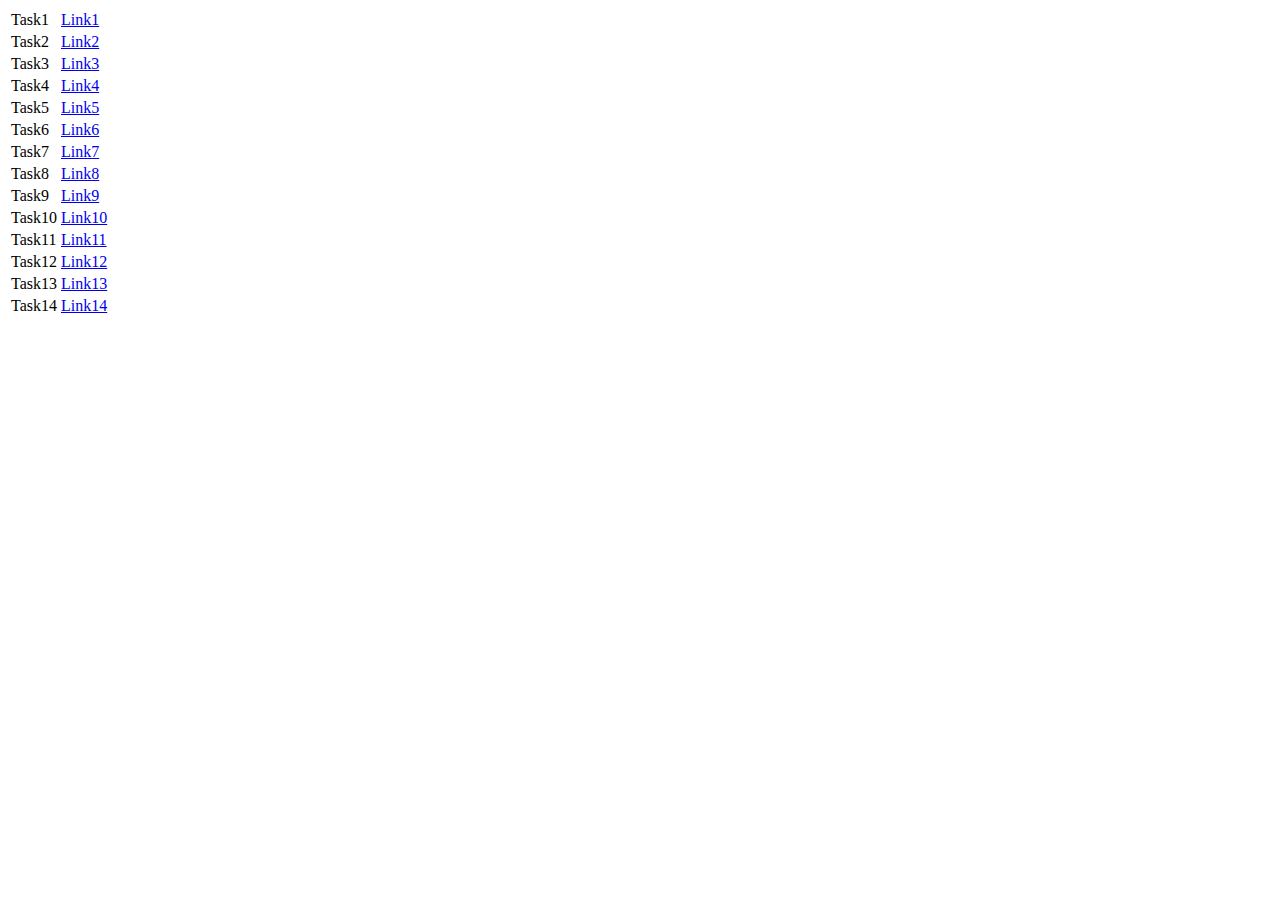
<file: index.html>
<!DOCTYPE html>
<html lang="en">
<head>
    <meta charset="UTF-8">
    <meta name="viewport" content="width=device-width, initial-scale=1.0">
    <title>Document</title>
</head>
<body>
    <table>
        <tr>
            <td>Task1</td>
            <td><a href="./task-1 bs.html">Link1</a></td>
        </tr>
        <tr>
            <td>Task2</td>
            <td><a href="./task-2 bs.html">Link2</a></td>
        </tr>
        <tr>
            <td>Task3</td>
            <td><a href="./task-3 bs.html">Link3</a></td>
        </tr>
        <tr>
            <td>Task4</td>
            <td><a href="./task-4 bs.html">Link4</a></td>
        </tr>
        <tr>
            <td>Task5</td>
            <td><a href="./task-5 bs.html">Link5</a></td>
        </tr>
        <tr>
            <td>Task6</td>
            <td><a href="./task-6 bs.html">Link6</a></td>
        </tr>
        <tr>
            <td>Task7</td>
            <td><a href="./JT1.html">Link7</a></td>
        </tr>
        <tr>
            <td>Task8</td>
            <td><a href="./JT2.html">Link8</a></td>
        </tr>
        <tr>
            <td>Task9</td>
            <td><a href="./JT3.html">Link9</a></td>
        </tr>
        <tr>
            <td>Task10</td>
            <td><a href="./JT4.html">Link10</a></td>
        </tr>
        <tr>
            <td>Task11</td>
            <td><a href="./JT5.html">Link11</a></td>
        </tr>
        <tr>
            <td>Task12</td>
            <td><a href="./JT6.html">Link12</a></td>
        </tr>
        <tr>
            <td>Task13</td>
            <td><a href="./JT7.html">Link13</a></td>
        </tr>
        <tr>
            <td>Task14</td>
            <td><a href="./JT8.html">Link14</a></td>
        </tr>
    </table>
</body>
</html>
</file>
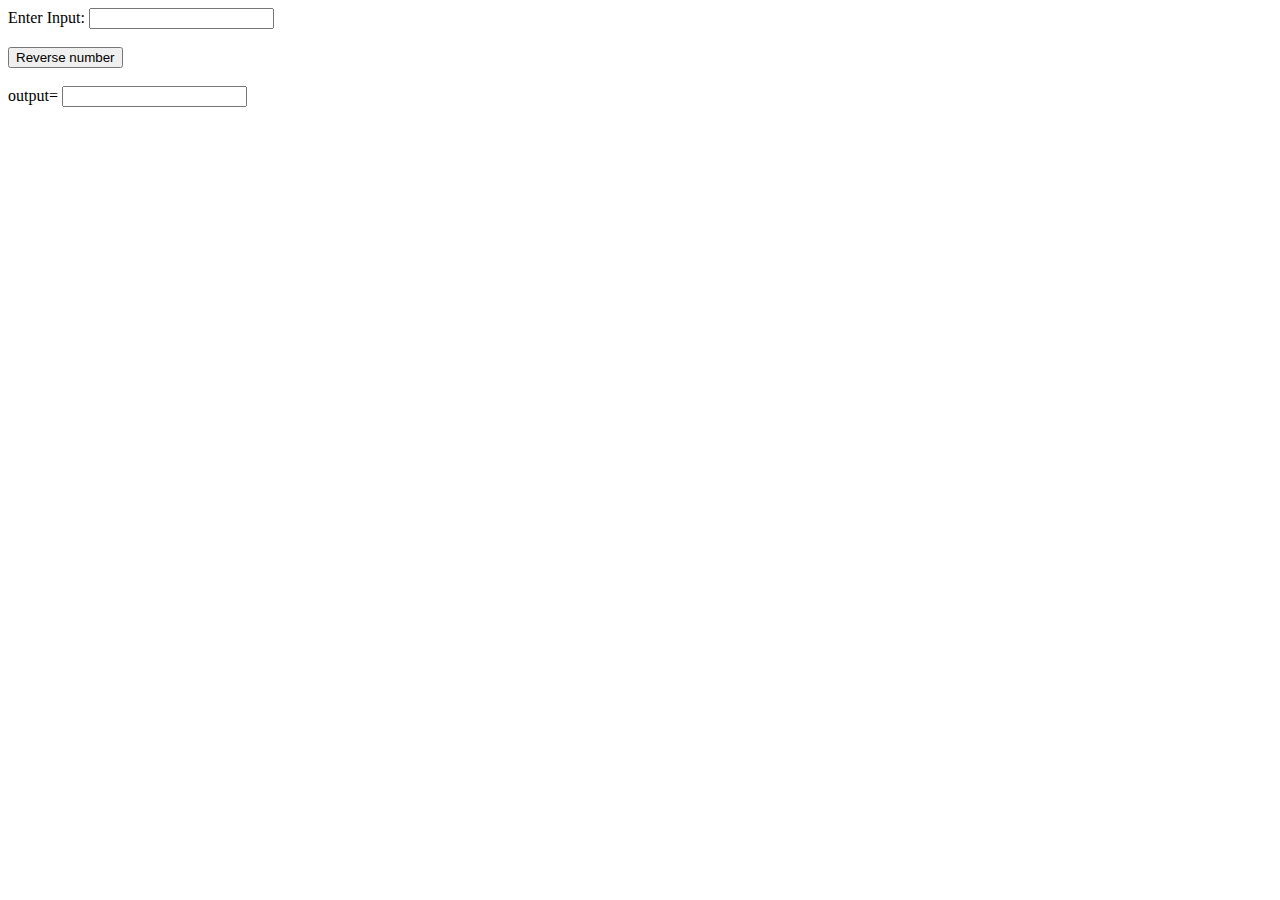
<file: JT1.html>
<!DOCTYPE html>
<html lang="en">
<head>
    <meta charset="UTF-8">
    <meta name="viewport" content="width=
    , initial-scale=1.0">
    <title>Document</title>
</head>
<body>
    <label for="">Enter Input: </label>
    <input type="text" class="input"> <br><br>
    <button onclick="reverse()">Reverse number</button> <br><br>  
    <label for="output">output= </label>
    <input type="text" class="output">
    
    <script src="script.js"></script>
</body>
</html>
</file>
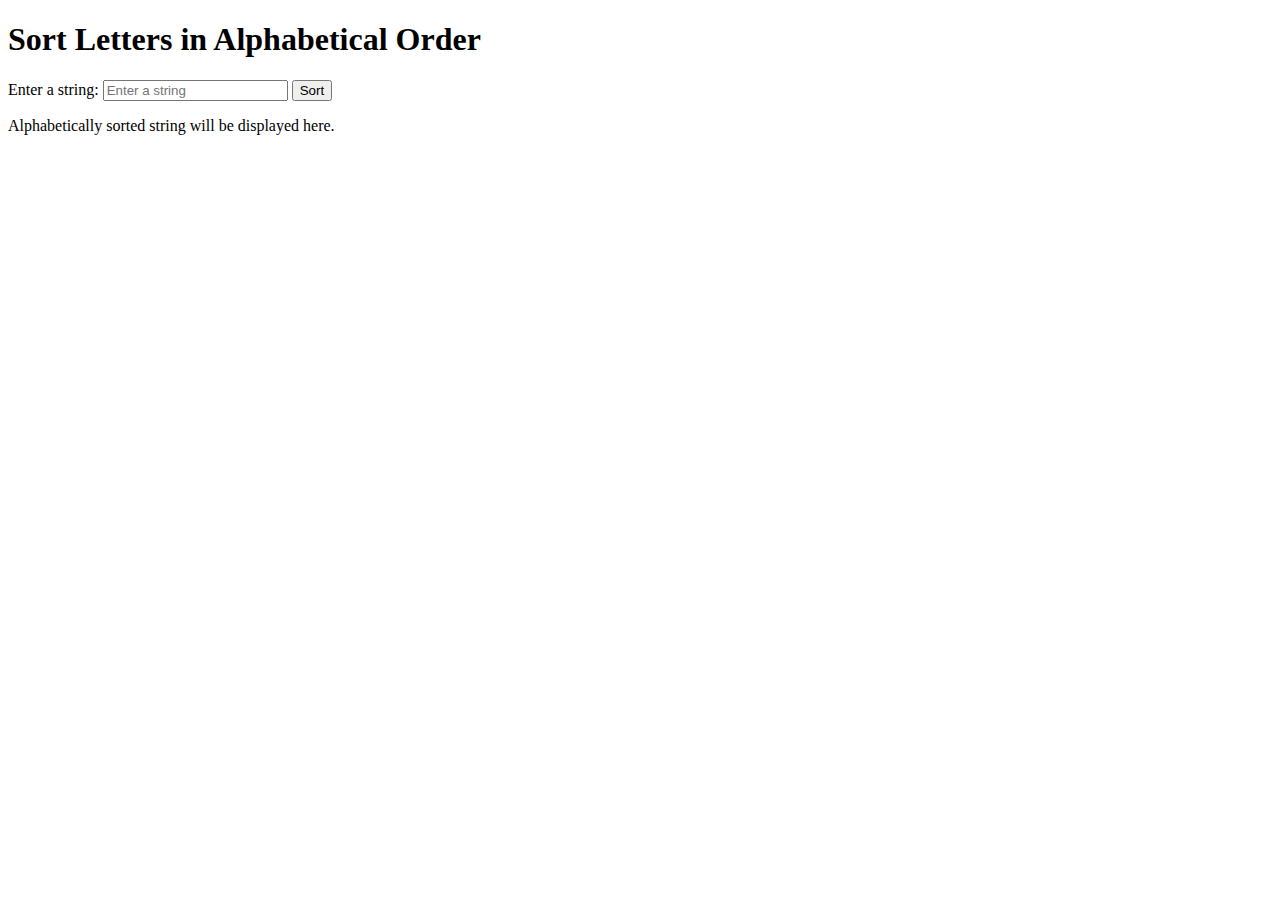
<file: JT2.html>
<!DOCTYPE html>
<html>
<head>
    <title>Alphabetical Order</title>
</head>
<body>
    <h1>Sort Letters in Alphabetical Order</h1>
    
    <label for="inputString">Enter a string:</label>
    <input type="text" id="inputString" placeholder="Enter a string">
    <button onclick="sortString()">Sort</button>

    <p id="output">Alphabetically sorted string will be displayed here.</p>

    <script>
        function sortString() {
            // Get the input string
            let inputString = document.getElementById("inputString").value;

            // Convert the string to an array of characters, sort it, and join it back into a string
            let sortedString = inputString.split('').sort().join('');

            // Display the sorted string
            document.getElementById("output").textContent = "Alphabetically sorted string: " + sortedString;
        }
    </script>
</body>
</html>
</file>
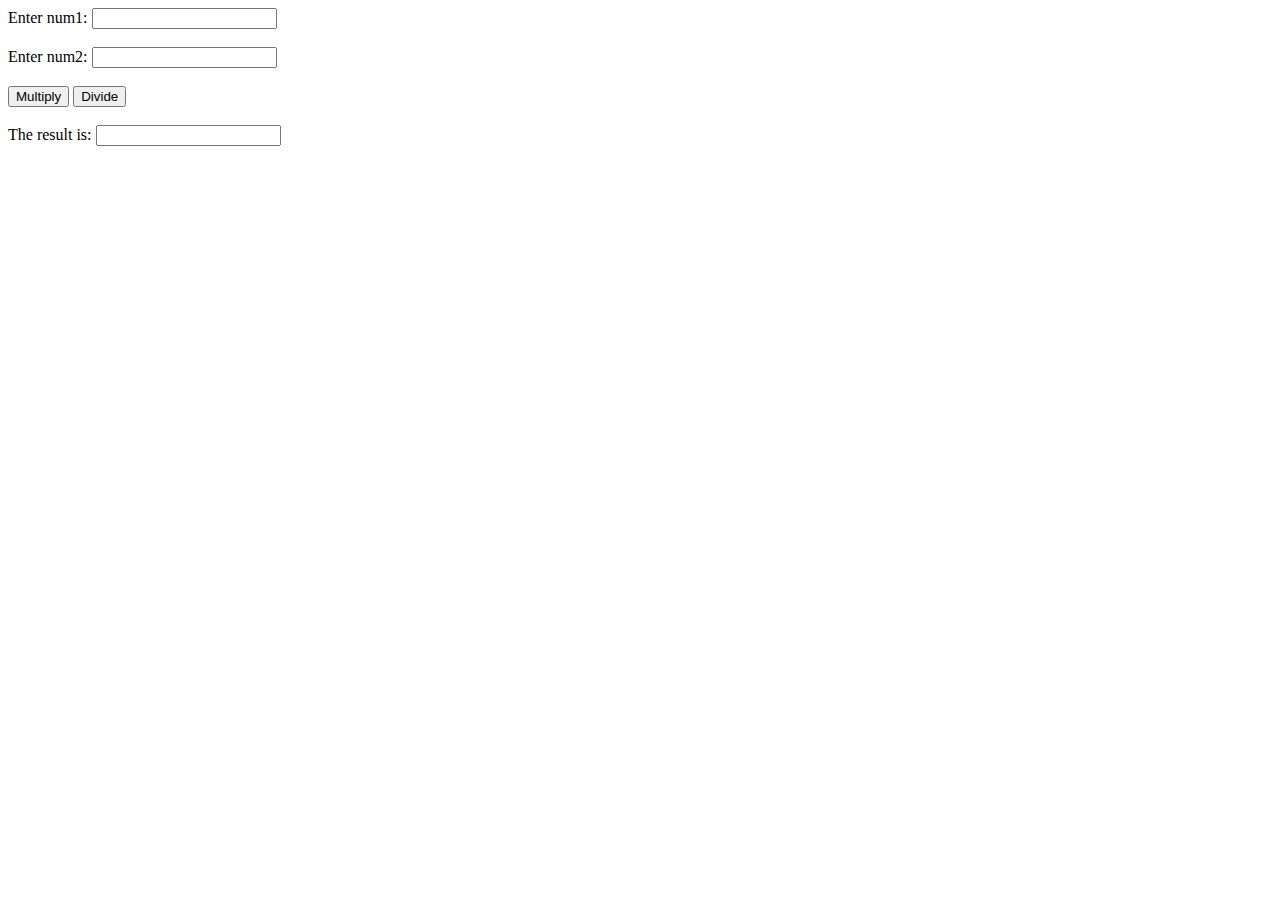
<file: JT3.html>
<!DOCTYPE html>
<html lang="en">
<head>
    <meta charset="UTF-8">
    <meta name="viewport" content="width=
    , initial-scale=1.0">
    <title>Document</title>
</head>
<body>
    <label for="">Enter num1: </label>
    <input type="text" class="input"> <br><br>
    <label for="">Enter num2: </label>
    <input type="text" class="input"> <br><br>
    <button type="button" onclick="calculate('multiply')">Multiply</button>
    <button type="button" onclick="calculate('divide')">Divide</button> <br><br>  
    <label for="output">The result is: </label>
    <input type="text" class="output">
    
    <script src="script.js"></script>
</body>
</html>
</file>
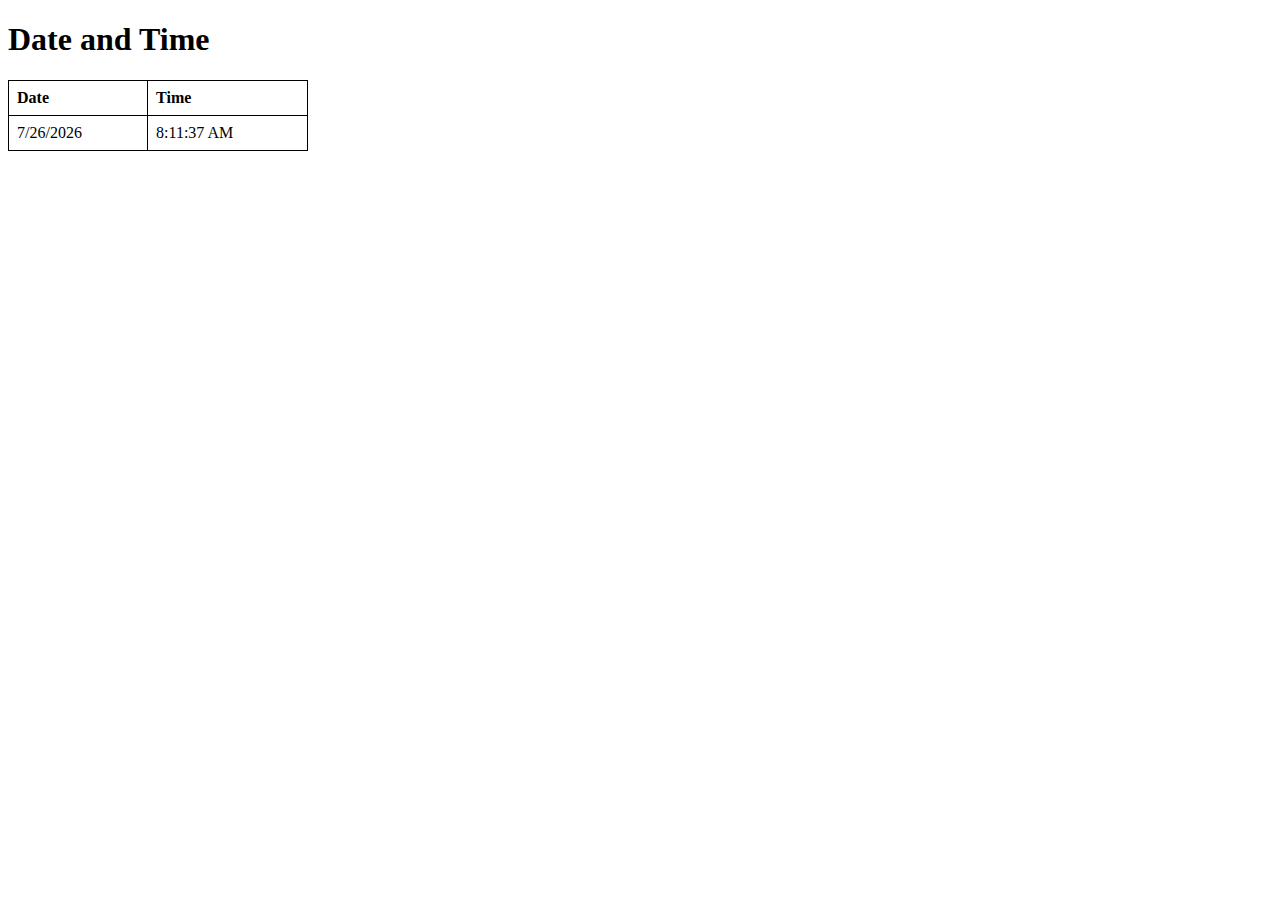
<file: JT4.html>
<!DOCTYPE html>
<html>
<head>
    <title>Date and Time Example</title>
    <style>
        table {
            border-collapse: collapse;
            width: 300px;
        }

        th, td {
            border: 1px solid black;
            padding: 8px;
            text-align: left;
        }
    </style>
</head>
<body>
    <h1>Date and Time</h1>
    <table>
        <tr>
            <th>Date</th>
            <th>Time</th>
        </tr>
        <tr>
            <td id="date"></td>
            <td id="time"></td>
        </tr>
    </table>

    <script>
        // Function to update the date and time
        function updateTime() {
            const now = new Date();

            // Get the date in the format: Month Day, Year
            const dateElement = document.getElementById("date");
            dateElement.textContent = now.toLocaleDateString();

            // Get the time in the format: Hour:Minute:Second
            const timeElement = document.getElementById("time");
            timeElement.textContent = now.toLocaleTimeString();
        }

        // Call updateTime() to initially display the date and time
        updateTime();

        // Update the date and time every second
        setInterval(updateTime, 1000);
    </script>
</body>
</html>
</file>
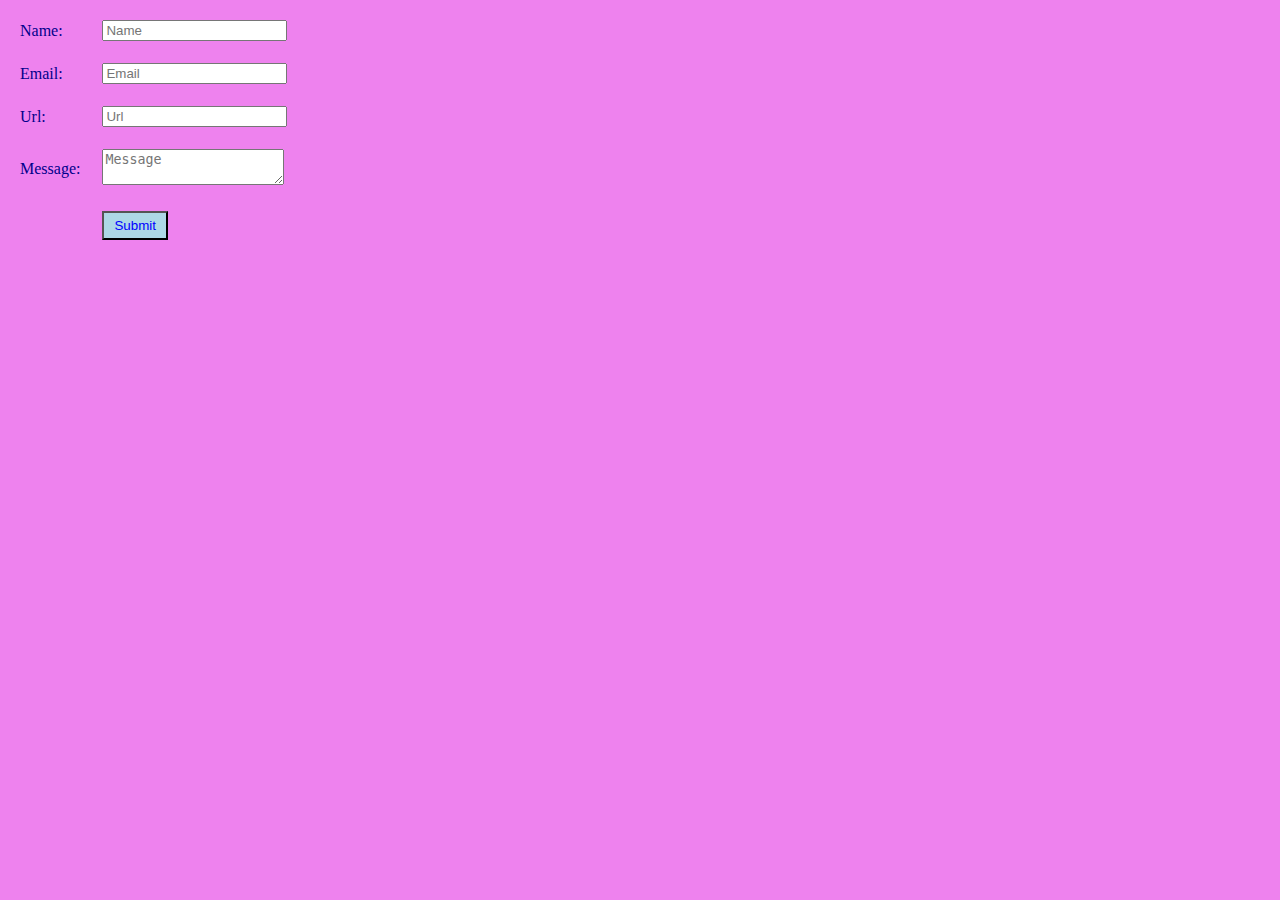
<file: JT5.html>
<!DOCTYPE html>
<html lang="en">
<head>
    <meta charset="UTF-8">
    <meta name="viewport" content="width=device-width, initial-scale=1.0">
    <title>Task 23</title>
    <style>
        .error {
            color: red;
        }
        .input-error {
            border: 2px solid red;
        }
        body{
            background-color: violet;
        }
        h1{
            color: blue;
            font-size: 50px;
        }
        button{
            padding-left: 10px;
            padding-right: 10px;
            padding-top: 5px;
            padding-bottom: 5px;
            color: blue;
            background-color: lightblue;
        }
        td{
            color: darkblue;
            font-family: cursive;
            padding: 10px;
        }
        p{
            color: blue;
            font-size: x-large;
            font-family: cursive;
        }
        table{
            margin: 20%,35%;
        }
    </style>
</head>
<body>
    <table>
        <tr>
            <td>Name:</td>
            <td><input type="text" id="name" placeholder="Name"></td>
            <td><span id="nameError" class="error"></span></td>
        </tr>
        <tr>
            <td>Email:</td>
            <td><input type="email" id="email" placeholder="Email"></td>
            <td><span id="emailError" class="error"></span></td>
        </tr>
        <tr>
            <td>Url:</td>
            <td><input type="url" id="url" placeholder="Url"></td>
            <td><span id="urlError" class="error"></span></td>
        </tr>
        <tr>
            <td>Message:</td>
            <td><textarea id="Message" placeholder="Message"></textarea></td>
            <td><span id="messageError" class="error"></span></td>
        </tr>
        <tr>
            <td></td>
            <td><button onclick="validateform()" id="submit" type="submit">Submit</button></td>
        </tr>
    </table>
    <script>
        function validateform(){
            var name = document.getElementById("name").value;
            var email = document.getElementById("email").value;
            var url = document.getElementById("url").value;
            var message = document.getElementById("Message").value;
            var valid = true;
            document.getElementById("name").classList.remove("input-error");
            document.getElementById("email").classList.remove("input-error");
            document.getElementById("url").classList.remove("input-error");
            document.getElementById("Message").classList.remove("input-error");
            if (name.trim() === "") {
                valid = false;
                document.getElementById("name").classList.add("input-error");
                document.getElementById("nameError").classList.add("error");
                document.getElementById("nameError").innerHTML = "* This field is required.";
            } else {
                document.getElementById("nameError").innerHTML = "";
            }
            if (email.trim() === "") {
                valid = false;
                document.getElementById("email").classList.add("input-error");
                document.getElementById("emailError").classList.add("error");
                document.getElementById("emailError").innerHTML = "* This field is required.";
            } else if (!validateEmail(email)) {
                valid = false;
                document.getElementById("email").classList.add("input-error");
                document.getElementById("emailError").classList.add("error");
                document.getElementById("emailError").innerHTML = "* The valid email id is required.";
            }
            if (url.trim() === "") {
                valid = false;
                document.getElementById("url").classList.add("input-error");
                document.getElementById("urlError").classList.add("error");
                document.getElementById("urlError").innerHTML = "* This field is required.";
            } else if (!validateURL(url)) {
                valid = false;
                document.getElementById("url").classList.add("input-error");
                document.getElementById("urlError").classList.add("error");
                document.getElementById("urlError").innerHTML = "* the valid url is required.";
            }
            if (message.trim() === "") {
                valid = false;
                document.getElementById("Message").classList.add("input-error");
                document.getElementById("messageError").classList.add("error");
                document.getElementById("messageError").innerHTML = "* This field is required.";
            }
            return valid;
        }
        function validateEmail(email) {
            var emailPattern = /^[a-zA-Z0-9._-]+@[a-zA-Z0-9.-]+\.[a-zA-Z]{2,4}$/;
            return emailPattern.test(email);
        }
        function validateURL(url) {
            var urlPattern = /^(https?:\/\/)?([\w.-]+)\.([a-zA-Z]{2,6})(\/[\w.-]*)*\/?$/;
            return urlPattern.test(url);
        }
    </script>
</body>
</html>
</file>
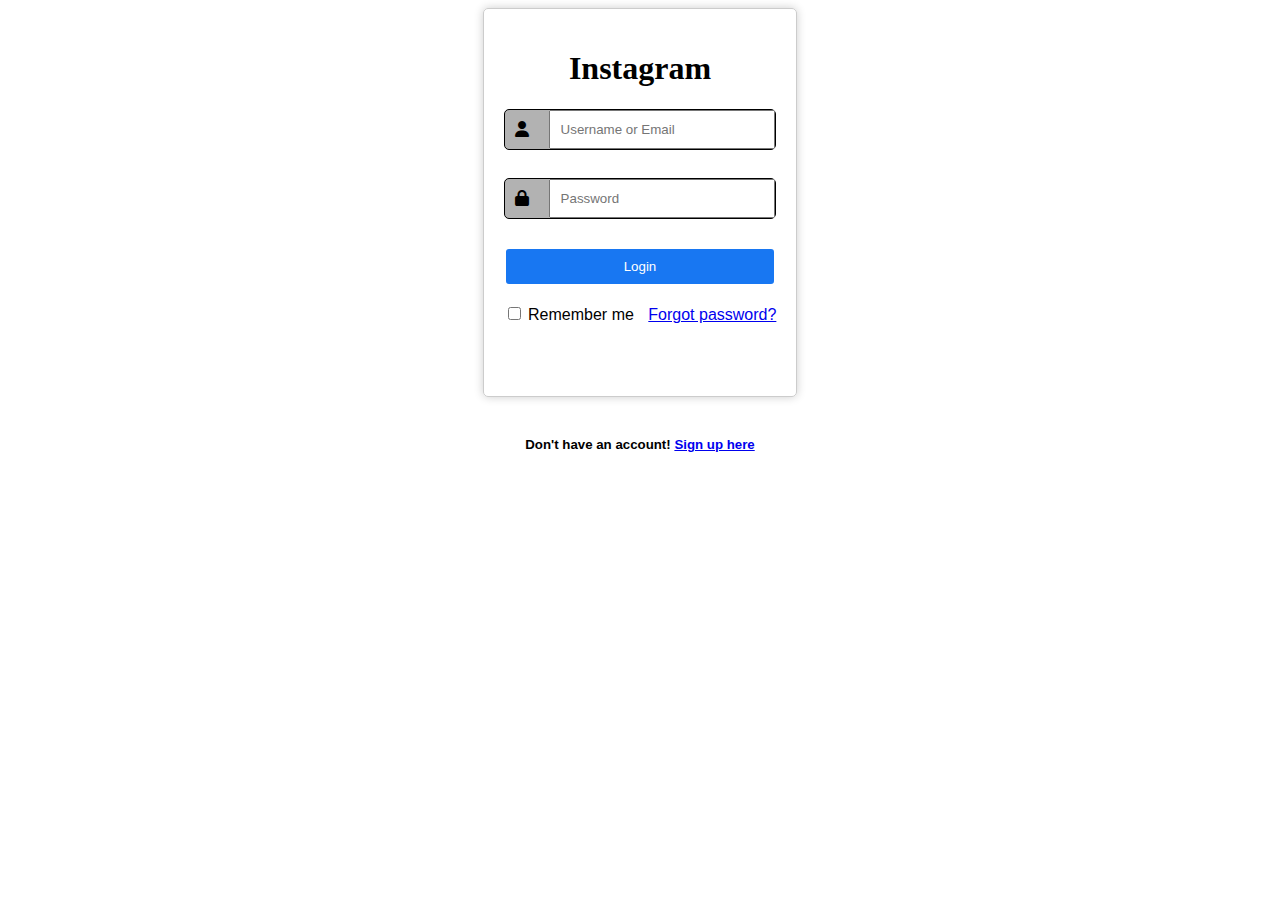
<file: JT6.html>
<!DOCTYPE html>
<html lang="en">
<head>
    <meta charset="UTF-8">
    <meta name="viewport" content="width=device-width, initial-scale=1.0">
    <title>Task 24</title>
    <link rel="stylesheet" href="https://cdnjs.cloudflare.com/ajax/libs/font-awesome/6.2.0/css/all.min.css">
    <style>
        .error {
            color: red;
        }
        body {
            display: flex;
            flex-direction: column;
            align-items: center;
            justify-content: center;
            margin-left: 35%;
            margin-right: 35%;
        }
        #username, #password, #login, .error {
            width: 100%;
            max-width: 300px;
        }
        .card {
            border: 1px solid #ccc;
            border-radius: 5px;
            box-shadow: 0px 0px 10px rgba(0, 0, 0, 0.2);
            padding: 20px;
            text-align: center;
        }
        .icon {
            display: flex;
            align-items: center;
            margin-bottom: 10px;
            background-color: rgb(178, 178, 178);
            border-radius: 5px;
            border: 1px solid black;
        }
        .icon i {
            margin-right: 10px;
        }
        button{
            width: auto;
            padding: 10px;
            background-color: #1877F2;
            color: white;
            border-radius: 5px;
            border: 2px solid white;
        }
        input{
            padding: 10px;
        }
        i{
            padding: 10px;
        }
        h1{
            font-family: 'Lucida Handwriting', cursive;
        }
        .rev a{
            margin-left: 10px;
        }
        h5,.rev{
            font-family: Arial;
        }
    </style>
</head>
<body>
    <div class="card">
        <h1>Instagram</h1>
        <div class="icon">
            <i class="fas fa-user"></i>
            <input type="text" name="username" id="username" placeholder="Username or Email">
        </div><br>
        <div class="icon">
            <i class="fas fa-lock"></i>
            <input type="password" name="pass" id="password" placeholder="Password">
        </div><br>
        <button onclick="loginvalidation()" id="login">Login</button><br><br>
        <div class="rev">
            <input type="checkbox" name="remember me"> Remember me
            <a href="forgetpassword.html">Forgot password?</a><br><br>
        </div>
        <p id="errorText" class="error"></p><br>
    </div><br>
    <h5>Don't have an account! <a href="www.createaccount.com">Sign up here</a></h5><br>
    <script>
        function loginvalidation() {
            var usernameOrEmail = document.getElementById("username").value;
            var password = document.getElementById("password").value;
            var errorText = document.getElementById("errorText");
            if (password.length < 6) {
                errorText.textContent = "Incorrect username or password.";
                return;
            }
            if (usernameOrEmail === "mahi7781" && password === "worldcup2011") {
                alert("Login successful!");
            } else {
                errorText.textContent = "Incorrect username or password.";
            }
        }
    </script>
</body>
</html>
</file>
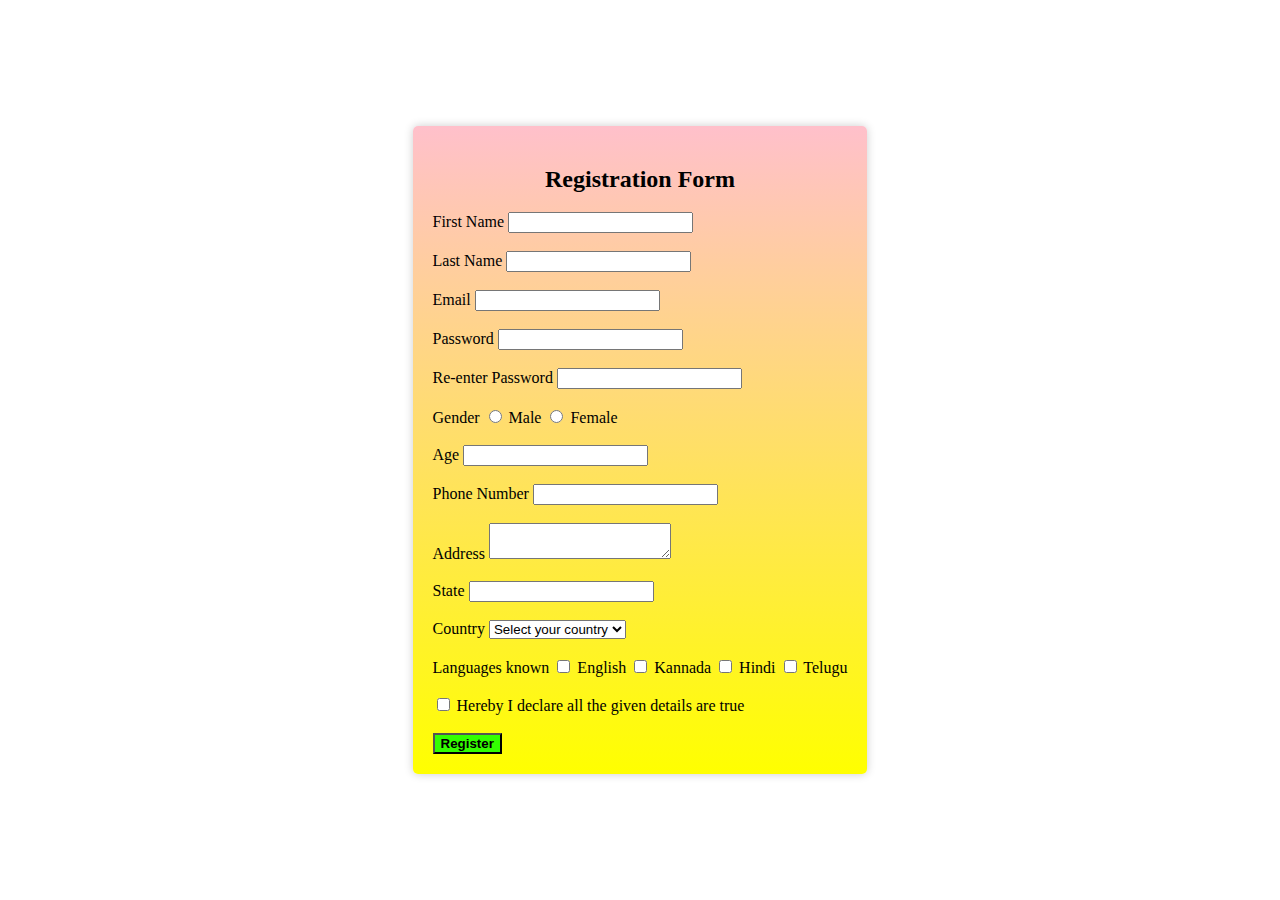
<file: JT8.html>
<!DOCTYPE html>
<html lang="en">
<head>
    <meta charset="UTF-8">
    <meta name="viewport" content="width=device-width, initial-scale=1.0">
    <title>Registration Form</title>
    <link rel="stylesheet" href="style.css">
</head>
<body>
    <div class="container">
        <h2 style="text-align: center;" class="text-with-gradient">Registration Form</h2>
        <form id="registrationForm" onsubmit="return validateForm()" method="post">
            <label for="firstName">First Name</label>
            <input type="text" id="firstName" name="firstName" required><br><br>

            <label for="lastName">Last Name</label>
            <input type="text" id="lastName" name="lastName" required><br><br>

            <label for="email">Email</label>
            <input type="email" id="email" name="email" required><br><br>

            <label for="password">Password</label>
            <input type="password" id="password" name="password" required><br><br>

            <label for="confirmPassword">Re-enter Password</label>
            <input type="password" id="confirmPassword" name="confirmPassword" required><br><br>

            <label>Gender</label>
            <input type="radio" id="male" name="gender" value="Male" required>
            <label for="male">Male</label>
            <input type="radio" id="female" name="gender" value="Female" required>
            <label for="female">Female</label><br><br>

            <label for="age">Age</label>
            <input type="number" id="age" name="age" required><br><br>

            <label for="phone">Phone Number</label>
            <input type="tel" id="phone" name="phone" required><br><br>

            <label for="address">Address</label>
            <textarea id="address" name="address" required></textarea><br><br>

            <label for="state">State</label>
            <input type="text" id="state" name="state" required><br><br>

            <label for="country">Country</label>
            <select id="country" name="country" required>
                <option value="" disabled selected>Select your country</option>
                <option value="USA">USA</option>
                <option value="Canada">Canada</option>
            </select><br><br>

            <label for="languages">Languages known</label>
            <input type="checkbox" id="english" name="languages[]" value="English">
            <label for="english">English</label>
            <input type="checkbox" id="kannada" name="languages[]" value="Kannada">
            <label for="kannada">Kannada</label>
            <input type="checkbox" id="hindi" name="languages[]" value="Hindi">
            <label for="hindi">Hindi</label>
            <input type="checkbox" id="telugu" name="languages[]" value="Telugu">
            <label for="telugu">Telugu</label><br><br>

            <label for="declaration">
                <input type="checkbox" id="declaration" name="declaration" required>
                Hereby I declare all the given details are true
            </label><br><br>

            <input type="submit" value="Register" style ="background-color: rgb(51, 255, 0); font-weight: bold">
        </form>
    </div>

    <script src="script.js">

    </script>
</body>
</html>
</file>
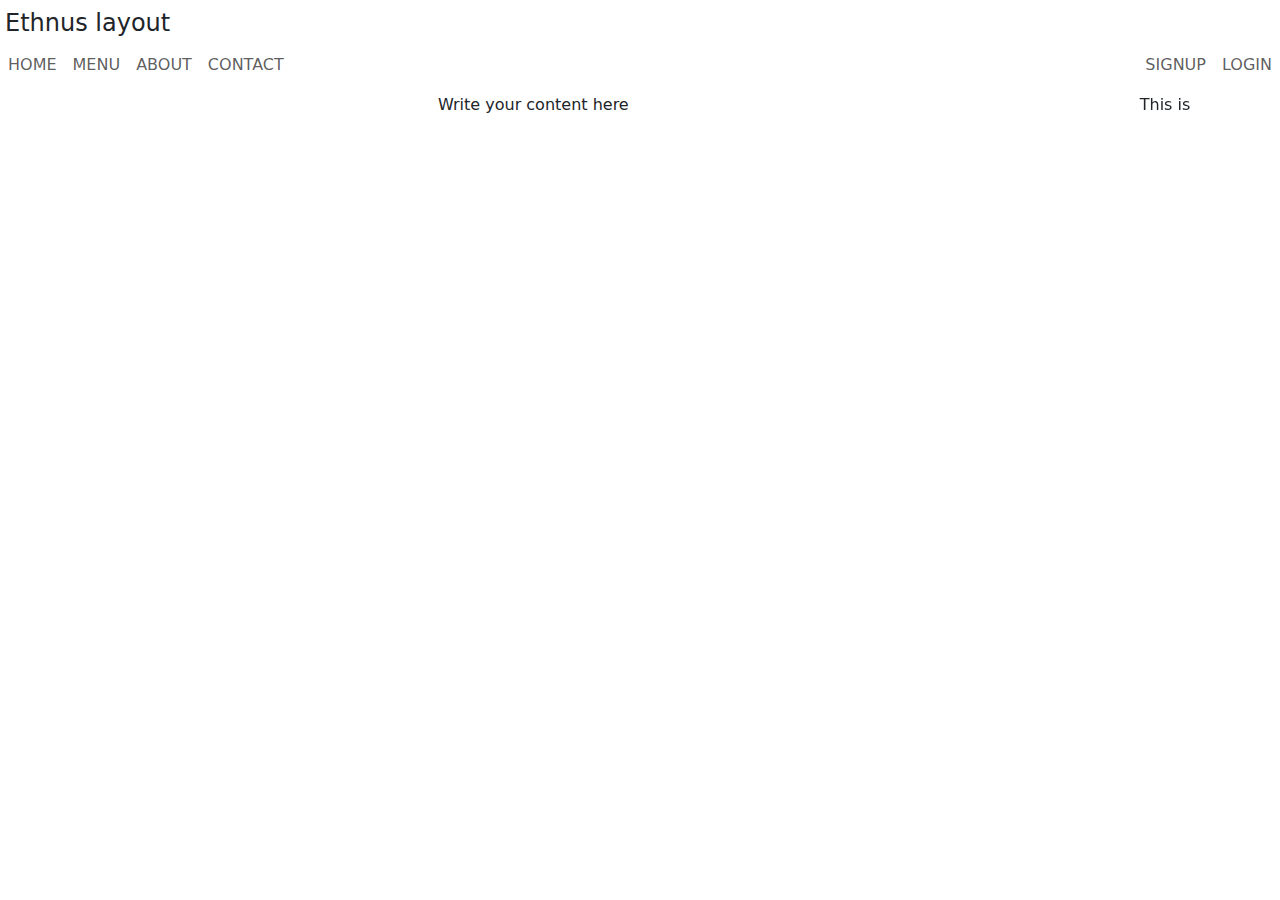
<file: task-1 bs.html>
<!DOCTYPE html>
<html data-bs-theme="light" lang="en">
  <head>
    <meta charset="utf-8" />
    <meta
      name="viewport"
      content="width=device-width, initial-scale=1.0, shrink-to-fit=no"
    />
    <title>Task 1</title>
    <link
      rel="stylesheet"
      href="https://cdn.jsdelivr.net/npm/bootstrap@5.3.1/dist/css/bootstrap.min.css"
    />
    <link rel="stylesheet" href="styles.min.css" />
  </head>

  <body class="p-0 m-0">
    <div class="heading-1">
      <p class="mb-0" style="padding: 5px; font-size: 24px; height: 45px">
        Ethnus layout
      </p>
    </div>
    <nav class="navbar navbar-expand-md bg-body pb-0 pt-0 mr-auto">
      <div class="container-fluid container-box p-0">
        <button
          data-bs-toggle="collapse"
          class="navbar-toggler"
          data-bs-target="#navcol-1"
        >
          <span class="visually-hidden">Toggle navigation</span
          ><span class="navbar-toggler-icon"></span>
        </button>
        <div class="collapse navbar-collapse" id="navcol-1">
          <ul class="navbar-nav nav-box flex-grow-1">
            <li class="nav-item"><a class="nav-link" href="#">HOME</a></li>
            <li class="nav-item"><a class="nav-link" href="#">MENU</a></li>
            <li class="nav-item"><a class="nav-link" href="#">ABOUT</a></li>
            <li class="nav-item"><a class="nav-link" href="#">CONTACT</a></li>
          </ul>
          <ul class="navbar-nav nav-box">
            <li class="nav-item"><a class="nav-link" href="#">SIGNUP</a></li>
            <li class="nav-item"><a class="nav-link" href="#">LOGIN</a></li>
          </ul>
        </div>
      </div>
    </nav>
    <div class="row m-0 p-0">
      <div
        class="col-10 overflow-auto"
        style="box-sizing: border-box; word-wrap: break-word"
      >
        <p class="write-code-p pt-2 text-center">Write your content here</p>
      </div>
      <div
        class="side-box vh-100 col-2"
        style="position: fixed; right: 0; width: 230px"
      >
        <p class="p-2" style="text-align: center">This is</p>
      </div>
    </div>
    <script src="https://cdn.jsdelivr.net/npm/bootstrap@5.3.1/dist/js/bootstrap.bundle.min.js"></script>
  </body>
</html>
</file>
<file: style.css>
body {
    background: white;
    margin: 0;
    padding: 0;
    display: flex;
    justify-content: center;
    align-items: center;
    min-height: 100vh;
}

.container {
    background:linear-gradient(to bottom, pink, yellow);
    padding: 20px;
    border-radius: 5px;
    box-shadow: 0 0 10px rgba(0, 0, 0, 0.2);
}

.text-with-gradient {
    color:  linear-gradient(to right, pink, yellow);
    font-size: 24px;
    font-weight: bold;
}
</file>
<file: styles.min.css>
.select2-container--default
  .select2-selection--multiple
  .select2-selection__clear {
  padding: 1px;
}
.select2-container {
  box-sizing: border-box;
  display: inline-block;
  margin: 0;
  position: relative;
  vertical-align: middle;
}
.select2-container .select2-selection--single {
  box-sizing: border-box;
  cursor: pointer;
  display: block;
  height: 28px;
  user-select: none;
  -webkit-user-select: none;
}
.select2-container .select2-selection--single .select2-selection__rendered {
  display: block;
  padding-left: 8px;
  padding-right: 20px;
  overflow: hidden;
  text-overflow: ellipsis;
  white-space: nowrap;
}
.select2-container .select2-selection--single .select2-selection__clear {
  position: relative;
}
.select2-container[dir="rtl"]
  .select2-selection--single
  .select2-selection__rendered {
  padding-right: 8px;
  padding-left: 20px;
}
.select2-container .select2-selection--multiple {
  box-sizing: border-box;
  cursor: pointer;
  display: block;
  min-height: 32px;
  user-select: none;
  -webkit-user-select: none;
}
.select2-container .select2-selection--multiple .select2-selection__rendered {
  display: inline-block;
  overflow: hidden;
  padding-left: 8px;
  text-overflow: ellipsis;
  white-space: nowrap;
}
.select2-container .select2-search--inline {
  float: left;
}
.select2-container .select2-search--inline .select2-search__field {
  box-sizing: border-box;
  border: none;
  font-size: 100%;
  margin-top: 5px;
  padding: 0;
}
.select2-container
  .select2-search--inline
  .select2-search__field::-webkit-search-cancel-button {
  -webkit-appearance: none;
}
.select2-dropdown {
  box-sizing: border-box;
  background-color: #fff;
  border: 1px solid #aaa;
  border-radius: 4px;
  box-sizing: border-box;
  display: block;
  position: absolute;
  left: -100000px;
  width: 100%;
  z-index: 1051;
}
.select2-results {
  display: block;
}
.select2-results__options {
  list-style: none;
  margin: 0;
  padding: 0;
}
.select2-results__option {
  padding: 6px;
  user-select: none;
  -webkit-user-select: none;
}
.select2-results__option[aria-selected] {
  cursor: pointer;
}
.select2-container--open .select2-dropdown {
  left: 0;
}
.select2-container--open .select2-dropdown--above {
  border-bottom: none;
  border-bottom-left-radius: 0;
  border-bottom-right-radius: 0;
}
.select2-container--open .select2-dropdown--below {
  border-top: none;
  border-top-left-radius: 0;
  border-top-right-radius: 0;
}
.select2-search--dropdown {
  display: block;
  padding: 4px;
}
.select2-search--dropdown .select2-search__field {
  padding: 4px;
  width: 100%;
  box-sizing: border-box;
}
.select2-search--dropdown .select2-search__field::-webkit-search-cancel-button {
  -webkit-appearance: none;
}
.select2-search--dropdown.select2-search--hide {
  display: none;
}
.select2-close-mask {
  border: 0;
  margin: 0;
  padding: 0;
  display: block;
  position: fixed;
  left: 0;
  top: 0;
  min-height: 100%;
  min-width: 100%;
  height: auto;
  width: auto;
  opacity: 0;
  z-index: 99;
  background-color: #fff;
}
.select2-hidden-accessible {
  -webkit-clip-path: inset(50%) !important;
  clip-path: inset(50%) !important;
  white-space: nowrap !important;
  border: 0 !important;
  clip: rect(0 0 0 0) !important;
  height: 1px !important;
  margin: -1px !important;
  overflow: hidden !important;
  padding: 0 !important;
  position: absolute !important;
  width: 1px !important;
}
.select2-container--default .select2-selection--single {
  background-color: #fff;
  border: 1px solid #aaa;
  border-radius: 4px;
}
.select2-container--default
  .select2-selection--single
  .select2-selection__rendered {
  color: #444;
  line-height: 28px;
}
.select2-container--default
  .select2-selection--single
  .select2-selection__clear {
  cursor: pointer;
  float: right;
  font-weight: 700;
}
.select2-container--default .select2-results__option[aria-disabled="true"],
.select2-container--default
  .select2-selection--single
  .select2-selection__placeholder {
  color: #999;
}
.select2-container--default
  .select2-selection--single
  .select2-selection__arrow {
  height: 26px;
  position: absolute;
  top: 1px;
  right: 1px;
  width: 20px;
}
.select2-container--default
  .select2-selection--single
  .select2-selection__arrow
  b {
  border-color: #888 transparent transparent;
  border-style: solid;
  border-width: 5px 4px 0;
  height: 0;
  left: 50%;
  margin-left: -4px;
  margin-top: -2px;
  position: absolute;
  top: 50%;
  width: 0;
}
.select2-container--default[dir="rtl"]
  .select2-selection--single
  .select2-selection__clear {
  float: left;
}
.select2-container--default[dir="rtl"]
  .select2-selection--single
  .select2-selection__arrow {
  left: 1px;
  right: auto;
}
.select2-container--default.select2-container--disabled
  .select2-selection--single {
  background-color: #eee;
  cursor: default;
}
.select2-container--default.select2-container--disabled
  .select2-selection--single
  .select2-selection__clear {
  display: none;
}
.select2-container--default.select2-container--open
  .select2-selection--single
  .select2-selection__arrow
  b {
  border-color: transparent transparent #888;
  border-width: 0 4px 5px;
}
.select2-container--default .select2-selection--multiple {
  background-color: #fff;
  border: 1px solid #aaa;
  border-radius: 4px;
  cursor: text;
}
.select2-container--default
  .select2-selection--multiple
  .select2-selection__rendered {
  box-sizing: border-box;
  list-style: none;
  margin: 0;
  padding: 0 5px;
  width: 100%;
}
.select2-container--default
  .select2-selection--multiple
  .select2-selection__rendered
  li {
  list-style: none;
}
.select2-container--default
  .select2-selection--multiple
  .select2-selection__placeholder {
  color: #999;
  margin-top: 5px;
  float: left;
}
.select2-container--default
  .select2-selection--multiple
  .select2-selection__clear {
  cursor: pointer;
  float: right;
  font-weight: 700;
  margin-top: 5px;
  margin-right: 10px;
}
.select2-container--default
  .select2-selection--multiple
  .select2-selection__choice {
  background-color: #e4e4e4;
  border: 1px solid #aaa;
  border-radius: 4px;
  cursor: default;
  float: left;
  margin-right: 5px;
  margin-top: 5px;
  padding: 0 5px;
}
.select2-container--default
  .select2-selection--multiple
  .select2-selection__choice__remove {
  color: #999;
  cursor: pointer;
  display: inline-block;
  font-weight: 700;
  margin-right: 2px;
}
.select2-container--default
  .select2-selection--multiple
  .select2-selection__choice__remove:hover {
  color: #333;
}
.select2-container--default[dir="rtl"]
  .select2-selection--multiple
  .select2-search--inline,
.select2-container--default[dir="rtl"]
  .select2-selection--multiple
  .select2-selection__choice,
.select2-container--default[dir="rtl"]
  .select2-selection--multiple
  .select2-selection__placeholder {
  float: right;
}
.select2-container--default[dir="rtl"]
  .select2-selection--multiple
  .select2-selection__choice {
  margin-left: 5px;
  margin-right: auto;
}
.select2-container--default[dir="rtl"]
  .select2-selection--multiple
  .select2-selection__choice__remove {
  margin-left: 2px;
  margin-right: auto;
}
.select2-container--default.select2-container--focus
  .select2-selection--multiple {
  border: 1px solid #000;
  outline: 0;
}
.select2-container--default.select2-container--disabled
  .select2-selection--multiple {
  background-color: #eee;
  cursor: default;
}
.select2-container--default.select2-container--disabled
  .select2-selection__choice__remove {
  display: none;
}
.select2-container--default.select2-container--open.select2-container--above
  .select2-selection--multiple,
.select2-container--default.select2-container--open.select2-container--above
  .select2-selection--single {
  border-top-left-radius: 0;
  border-top-right-radius: 0;
}
.select2-container--default.select2-container--open.select2-container--below
  .select2-selection--multiple,
.select2-container--default.select2-container--open.select2-container--below
  .select2-selection--single {
  border-bottom-left-radius: 0;
  border-bottom-right-radius: 0;
}
.select2-container--default .select2-search--dropdown .select2-search__field {
  border: 1px solid #aaa;
}
.select2-container--default .select2-search--inline .select2-search__field {
  background: 0 0;
  border: none;
  outline: 0;
  box-shadow: none;
  -webkit-appearance: textfield;
  appearance: textfield;
}

.select2-container--default .select2-results > .select2-results__options {
  max-height: 200px;
  overflow-y: auto;
}
.select2-container--default .select2-results__option[role="group"] {
  padding: 0;
}
.select2-container--default .select2-results__option[aria-selected="true"] {
  background-color: #ddd;
}
.select2-container--default .select2-results__option .select2-results__option {
  padding-left: 1em;
}
.select2-container--default
  .select2-results__option
  .select2-results__option
  .select2-results__group {
  padding-left: 0;
}
.select2-container--default
  .select2-results__option
  .select2-results__option
  .select2-results__option {
  margin-left: -1em;
  padding-left: 2em;
}
.select2-container--default
  .select2-results__option
  .select2-results__option
  .select2-results__option
  .select2-results__option {
  margin-left: -2em;
  padding-left: 3em;
}
.select2-container--default
  .select2-results__option
  .select2-results__option
  .select2-results__option
  .select2-results__option
  .select2-results__option {
  margin-left: -3em;
  padding-left: 4em;
}
.select2-container--default
  .select2-results__option
  .select2-results__option
  .select2-results__option
  .select2-results__option
  .select2-results__option
  .select2-results__option {
  margin-left: -4em;
  padding-left: 5em;
}
.select2-container--default
  .select2-results__option
  .select2-results__option
  .select2-results__option
  .select2-results__option
  .select2-results__option
  .select2-results__option
  .select2-results__option {
  margin-left: -5em;
  padding-left: 6em;
}
.select2-container--default
  .select2-results__option--highlighted[aria-selected] {
  background-color: #5897fb;
  color: #fff;
}
.select2-container--default .select2-results__group {
  cursor: default;
  display: block;
  padding: 6px;
}
.select2-container--classic .select2-selection--single {
  background-color: #f7f7f7;
  border: 1px solid #aaa;
  border-radius: 4px;
  outline: 0;
  background-image: -webkit-linear-gradient(top, #fff 50%, #eee 100%);
  background-image: -o-linear-gradient(top, #fff 50%, #eee 100%);
  background-image: linear-gradient(to bottom, #fff 50%, #eee 100%);
  background-repeat: repeat-x;
}
.select2-container--classic .select2-selection--single:focus {
  border: 1px solid #5897fb;
}
.select2-container--classic
  .select2-selection--single
  .select2-selection__rendered {
  color: #444;
  line-height: 28px;
}
.select2-container--classic
  .select2-selection--single
  .select2-selection__clear {
  cursor: pointer;
  float: right;
  font-weight: 700;
  margin-right: 10px;
}
.select2-container--classic
  .select2-selection--single
  .select2-selection__placeholder {
  color: #999;
}
.select2-container--classic
  .select2-selection--single
  .select2-selection__arrow {
  background-color: #ddd;
  border: none;
  border-left: 1px solid #aaa;
  border-top-right-radius: 4px;
  border-bottom-right-radius: 4px;
  height: 26px;
  position: absolute;
  top: 1px;
  right: 1px;
  width: 20px;
  background-image: -webkit-linear-gradient(top, #eee 50%, #ccc 100%);
  background-image: -o-linear-gradient(top, #eee 50%, #ccc 100%);
  background-image: linear-gradient(to bottom, #eee 50%, #ccc 100%);
  background-repeat: repeat-x;
}
.select2-container--classic
  .select2-selection--single
  .select2-selection__arrow
  b {
  border-color: #888 transparent transparent;
  border-style: solid;
  border-width: 5px 4px 0;
  height: 0;
  left: 50%;
  margin-left: -4px;
  margin-top: -2px;
  position: absolute;
  top: 50%;
  width: 0;
}
.select2-container--classic[dir="rtl"]
  .select2-selection--single
  .select2-selection__clear {
  float: left;
}
.select2-container--classic[dir="rtl"]
  .select2-selection--single
  .select2-selection__arrow {
  border: none;
  border-right: 1px solid #aaa;
  border-radius: 4px 0 0 4px;
  left: 1px;
  right: auto;
}
.select2-container--classic.select2-container--open .select2-selection--single {
  border: 1px solid #5897fb;
}
.select2-container--classic.select2-container--open
  .select2-selection--single
  .select2-selection__arrow {
  background: 0 0;
  border: none;
}
.select2-container--classic.select2-container--open
  .select2-selection--single
  .select2-selection__arrow
  b {
  border-color: transparent transparent #888;
  border-width: 0 4px 5px;
}
.select2-container--classic.select2-container--open.select2-container--above
  .select2-selection--single {
  border-top: none;
  border-top-left-radius: 0;
  border-top-right-radius: 0;
  background-image: -webkit-linear-gradient(top, #fff 0, #eee 50%);
  background-image: -o-linear-gradient(top, #fff 0, #eee 50%);
  background-image: linear-gradient(to bottom, #fff 0, #eee 50%);
  background-repeat: repeat-x;
}
.select2-container--classic.select2-container--open.select2-container--below
  .select2-selection--single {
  border-bottom: none;
  border-bottom-left-radius: 0;
  border-bottom-right-radius: 0;
  background-image: -webkit-linear-gradient(top, #eee 50%, #fff 100%);
  background-image: -o-linear-gradient(top, #eee 50%, #fff 100%);
  background-image: linear-gradient(to bottom, #eee 50%, #fff 100%);
  background-repeat: repeat-x;
}
.select2-container--classic .select2-selection--multiple {
  background-color: #fff;
  border: 1px solid #aaa;
  border-radius: 4px;
  cursor: text;
  outline: 0;
}
.select2-container--classic .select2-selection--multiple:focus {
  border: 1px solid #5897fb;
}
.select2-container--classic
  .select2-selection--multiple
  .select2-selection__rendered {
  list-style: none;
  margin: 0;
  padding: 0 5px;
}
.select2-container--classic
  .select2-selection--multiple
  .select2-selection__clear {
  display: none;
}
.select2-container--classic
  .select2-selection--multiple
  .select2-selection__choice {
  background-color: #e4e4e4;
  border: 1px solid #aaa;
  border-radius: 4px;
  cursor: default;
  float: left;
  margin-right: 5px;
  margin-top: 5px;
  padding: 0 5px;
}
.select2-container--classic
  .select2-selection--multiple
  .select2-selection__choice__remove {
  color: #888;
  cursor: pointer;
  display: inline-block;
  font-weight: 700;
  margin-right: 2px;
}
.select2-container--classic
  .select2-selection--multiple
  .select2-selection__choice__remove:hover {
  color: #555;
}
.select2-container--classic[dir="rtl"]
  .select2-selection--multiple
  .select2-selection__choice {
  float: right;
  margin-left: 5px;
  margin-right: auto;
}
.select2-container--classic[dir="rtl"]
  .select2-selection--multiple
  .select2-selection__choice__remove {
  margin-left: 2px;
  margin-right: auto;
}
.select2-container--classic.select2-container--open
  .select2-selection--multiple {
  border: 1px solid #5897fb;
}
.select2-container--classic.select2-container--open.select2-container--above
  .select2-selection--multiple {
  border-top: none;
  border-top-left-radius: 0;
  border-top-right-radius: 0;
}
.select2-container--classic.select2-container--open.select2-container--below
  .select2-selection--multiple {
  border-bottom: none;
  border-bottom-left-radius: 0;
  border-bottom-right-radius: 0;
}
.select2-container--classic .select2-search--dropdown .select2-search__field {
  border: 1px solid #aaa;
  outline: 0;
}
.select2-container--classic .select2-search--inline .select2-search__field {
  outline: 0;
  box-shadow: none;
}
.select2-container--classic .select2-dropdown {
  background-color: #fff;
  border: 1px solid transparent;
}
.select2-container--classic .select2-dropdown--above {
  border-bottom: none;
}
.select2-container--classic .select2-dropdown--below {
  border-top: none;
}
.select2-container--classic .select2-results > .select2-results__options {
  max-height: 200px;
  overflow-y: auto;
}
.select2-container--classic .select2-results__option[role="group"] {
  padding: 0;
}
.select2-container--classic .select2-results__option[aria-disabled="true"] {
  color: grey;
}
.select2-container--classic
  .select2-results__option--highlighted[aria-selected] {
  background-color: #3875d7;
  color: #fff;
}
.select2-container--classic .select2-results__group {
  cursor: default;
  display: block;
  padding: 6px;
}
.select2-container--classic.select2-container--open .select2-dropdown {
  border-color: #5897fb;
}
.set-width {
  width: 140px;
}
.form-label {
  font-weight: 600;
}
</file>
